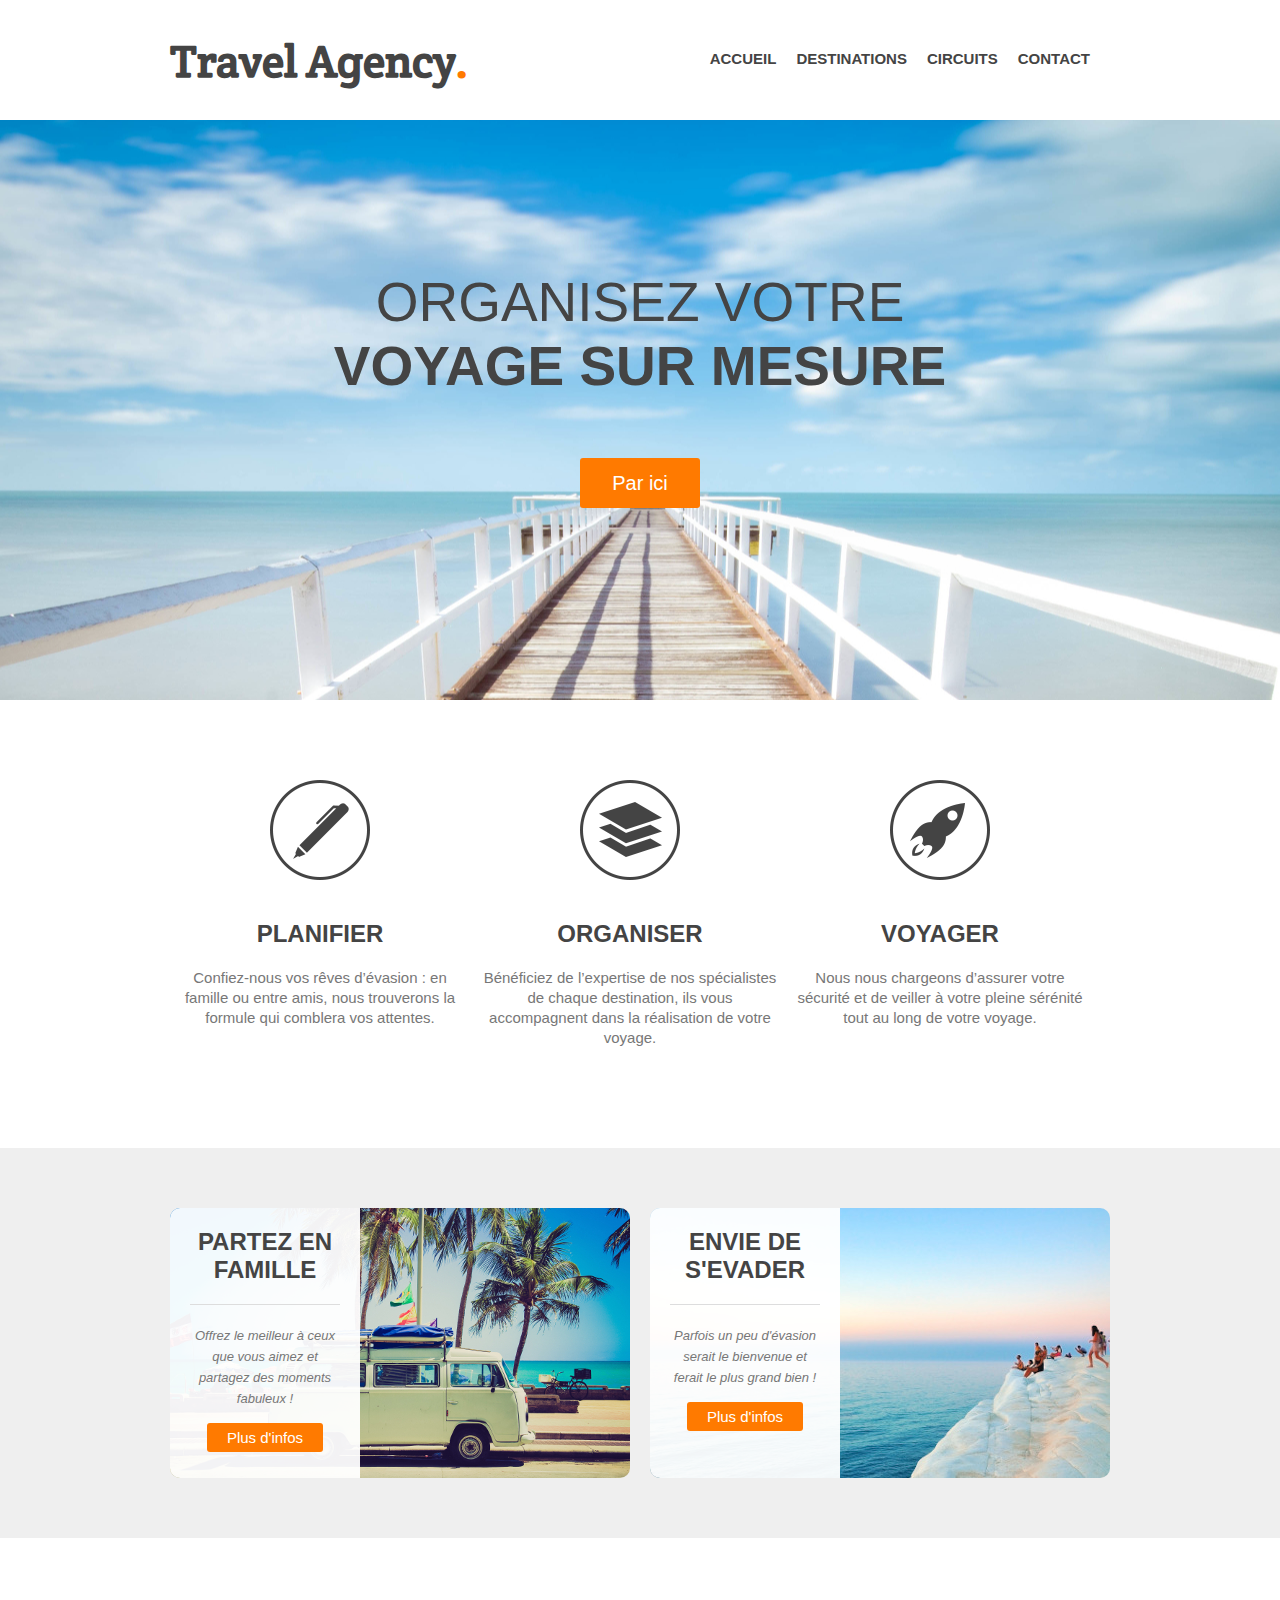
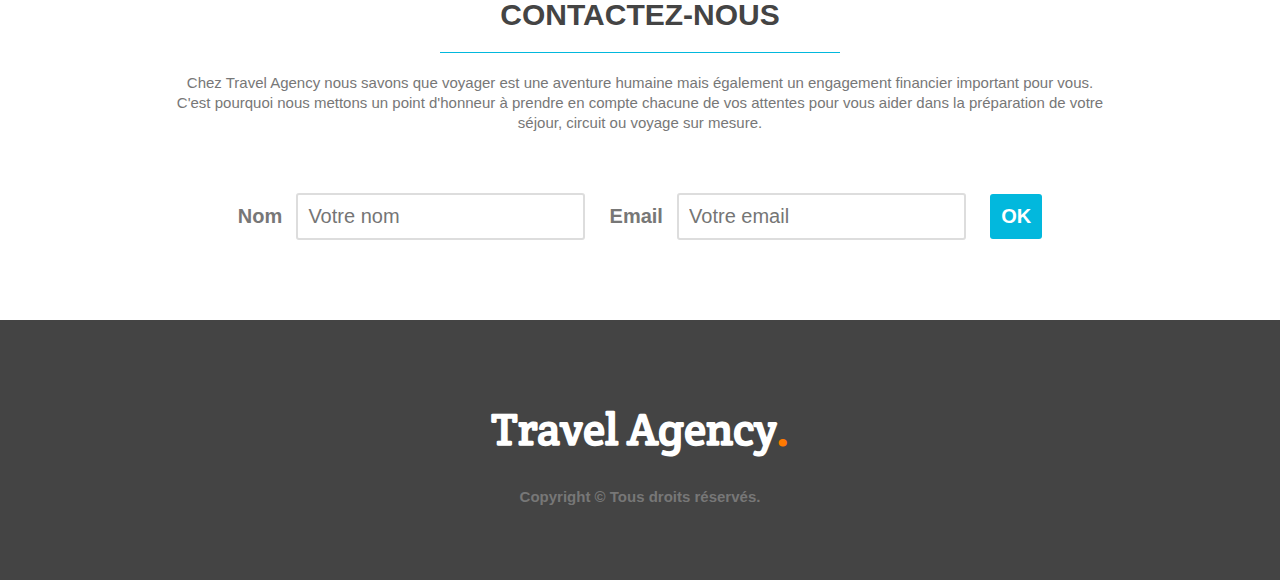
<file: index.html>
<!DOCTYPE html>
<html>
  <head>
    <meta charset="utf-8" />
    <link href="styles.css" rel="stylesheet" />
    <link
      href="http://fonts.googleapis.com/css?family=Crete+Round"
      rel="stylesheet"
    />
    <title>Travel Agency</title>
  </head>

  <body>
    <header>
      <div class="wrapper">
        <h1>Travel Agency<span class="orange">.</span></h1>
        <nav>
          <ul>
            <li><a href="#main-image">Accueil</a></li>
            <li><a href="#steps">Destinations</a></li>
            <li><a href="#possibilities">Circuits</a></li>
            <li><a href="#contact">Contact</a></li>
          </ul>
        </nav>
      </div>
    </header>

    <section id="main-image">
      <div class="wrapper">
        <h2>Organisez votre<br /><strong>voyage sur mesure</strong></h2>
        <a href="video.html" class="button-1">Par ici</a>
      </div>
    </section>

    <section id="steps">
      <div class="wrapper">
        <ul>
          <li id="step-1">
            <h4>Planifier</h4>
            <p>
              Confiez-nous vos rêves d’évasion : en famille ou entre amis, nous
              trouverons la formule qui comblera vos attentes.
            </p>
          </li>
          <li id="step-2">
            <h4>Organiser</h4>
            <p>
              Bénéficiez de l’expertise de nos spécialistes de chaque
              destination, ils vous accompagnent dans la réalisation de votre
              voyage.
            </p>
          </li>
          <li id="step-3">
            <h4>Voyager</h4>
            <p>
              Nous nous chargeons d’assurer votre sécurité et de veiller à votre
              pleine sérénité tout au long de votre voyage.
            </p>
          </li>
          <div class="clear"></div>
        </ul>
      </div>
    </section>

    <section id="possibilities">
      <div class="wrapper">
        <article style="background-image: url(images/article-image-1.jpg);">
          <div class="overlay">
            <h4>Partez en famille</h4>
            <p>
              <small
                >Offrez le meilleur à ceux que vous aimez et partagez des
                moments fabuleux !</small
              >
            </p>
            <a href="#" class="button-2">Plus d'infos</a>
          </div>
        </article>

        <article style="background-image: url(images/article-image-2.jpg);">
          <div class="overlay">
            <h4>Envie de s'evader</h4>
            <p>
              <small
                >Parfois un peu d'évasion serait le bienvenue et ferait le plus
                grand bien !</small
              >
            </p>
            <a href="#" class="button-2">Plus d'infos</a>
          </div>
        </article>

        <div class="clear"></div>
      </div>
    </section>

    <section id="contact">
      <div class="wrapper">
        <h3>Contactez-nous</h3>
        <p>
          Chez Travel Agency nous savons que voyager est une aventure humaine
          mais également un engagement financier important pour vous. C'est
          pourquoi nous mettons un point d'honneur à prendre en compte chacune
          de vos attentes pour vous aider dans la préparation de votre séjour,
          circuit ou voyage sur mesure.
        </p>

        <form>
          <label for="name">Nom</label>
          <input type="text" id="name" placeholder="Votre nom" />
          <label for="email">Email</label>
          <input type="text" id="email" placeholder="Votre email" />
          <input type="submit" value="OK" class="button-3" />
        </form>
      </div>
    </section>

    <footer>
      <div class="wrapper">
        <h1>Travel Agency<span class="orange">.</span></h1>
        <div class="copyright">Copyright © Tous droits réservés.</div>
      </div>
    </footer>
  </body>
</html>
</file>
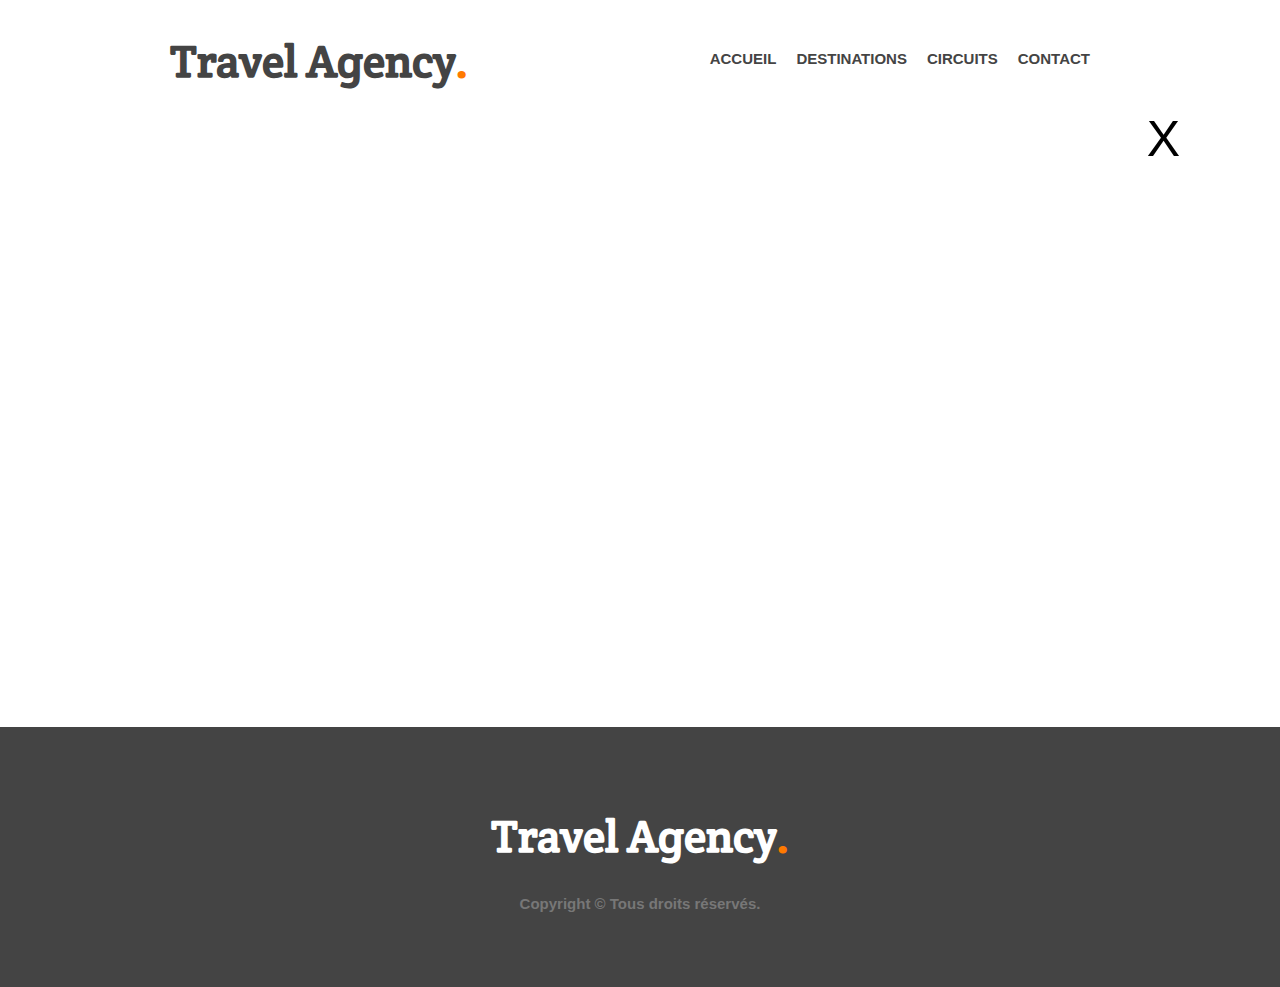
<file: video.html>
<!DOCTYPE html>
<html>
  <head>
    <meta charset="utf-8" />
    <link href="styles.css" rel="stylesheet" />
    <link
      href="http://fonts.googleapis.com/css?family=Crete+Round"
      rel="stylesheet"
    />
    <title>Travel Agency</title>
  </head>

  <body class="video-page">
    <header>
      <div class="wrapper">
        <h1>Travel Agency<span class="orange">.</span></h1>
        <nav>
          <ul>
            <li><a href="index.html">Accueil</a></li>
            <li><a href="index.html">Destinations</a></li>
            <li><a href="index.html">Circuits</a></li>
            <li><a href="index.html">Contact</a></li>
          </ul>
        </nav>
      </div>
    </header>

    <iframe
      width="800"
      height="450"
      src="https://www.youtube.com/embed/yimlIZEJwPY?autoplay=1"
      frameborder="0"
      allow="accelerometer; autoplay; encrypted-media; gyroscope; picture-in-picture"
      allowfullscreen
    ></iframe>
    <div class="cont">
      <a class="close" href="index.html"> X </a>
    </div>
    <footer>
      <div class="wrapper">
        <h1>Travel Agency<span class="orange">.</span></h1>
        <div class="copyright">Copyright © Tous droits réservés.</div>
      </div>
    </footer>
  </body>
</html>
</file>
<file: styles.css>
/* GENERAL */

* {
  margin: 0;
  padding: 0;
}
body {
  font-family: Arial, sans-serif;
  font-size: 15px;
}
h1,
h2,
h3,
h4 {
  color: #444;
}
h1 {
  font-family: "Crete Round", serif;
  font-size: 45px;
}
h2 {
  font-size: 55px;
}
h3 {
  font-size: 30px;
}
h4 {
  font-size: 24px;
}
p {
  line-height: 20px;
  color: #777;
}
ul {
  list-style: none;
}
a {
  text-decoration: none;
  color: #444;
}
.wrapper {
  width: 940px;
  margin: 0 auto;
  padding: 0 10px;
}
.orange {
  color: #ff7a00;
}
.clear {
  clear: both;
}
small {
  font-size: 13px;
  font-style: italic;
}

/* HEADER */

header {
  height: 120px;
}
header h1 {
  float: left;
  margin-top: 32px;
}
header nav {
  float: right;
  margin-top: 50px;
}
header nav ul li {
  float: left;
  display: inline-block;
}
header nav ul li a {
  text-transform: uppercase;
  font-weight: bold;
  margin-right: 20px;
}

/* MAIN IMAGE */

#main-image {
  height: 580px;
  background: url("images/main.jpg") center;
}
#main-image h2 {
  font-weight: normal;
  text-transform: uppercase;
  text-align: center;
  padding: 150px 0 40px 0;
  margin-bottom: 20px;
}
.button-1 {
  display: block;
  width: 120px;
  height: 50px;
  background: #ff7a00;
  color: #fff;
  font-size: 20px;
  margin: 0 auto;
  line-height: 50px;
  text-align: center;
  border-radius: 3px;
}
.button-1:hover {
  background: #02b8dd;
}

/* STEPS */

#steps ul {
  margin: 80px 0;
}
#steps ul li {
  width: 300px;
  float: left;
  padding-top: 140px;
  text-align: center;
  margin-right: 10px;
}
#steps h4 {
  text-transform: uppercase;
  margin-bottom: 20px;
}
#steps p {
  margin-bottom: 20px;
}
#step-1 {
  background: url("images/steps-icon-1.png") no-repeat top center;
}
#step-2 {
  background: url("images/steps-icon-2.png") no-repeat top center;
}
#step-3 {
  background: url("images/steps-icon-3.png") no-repeat top center;
}

/* POSSIBILITIES */

#possibilities {
  background-color: #efefef;
  padding: 60px 0;
}
#possibilities article {
  width: 460px;
  height: 270px;
  float: left;
  border-radius: 10px;
}
#possibilities article:first-child {
  margin-right: 20px;
}
.overlay {
  background: rgba(255, 255, 255, 0.95);
  height: 100%;
  width: 190px;
  padding: 20px;
  border-radius: 10px 0 0 10px;
  text-align: center;
  box-sizing: border-box;
}
article h4 {
  border-bottom: 1px solid #ddd;
  padding-bottom: 20px;
  text-transform: uppercase;
  margin-bottom: 20px;
  text-align: center;
}
#possibilities p {
  text-align: center;
  margin-bottom: 20px;
}
.button-2 {
  color: #fff;
  background-color: #ff7a00;
  padding: 6px 20px;
  border-radius: 3px;
}
.button-2:hover {
  color: #fff;
  background-color: #02b8dd;
}

/* CONTACT */

#contact {
  padding: 60px 0;
  text-align: center;
}
#contact h3 {
  width: 400px;
  text-transform: uppercase;
  margin: 0 auto 20px auto;
  border-bottom: 1px solid #02b8dd;
  padding-bottom: 20px;
}
form {
  margin: 60px 0 20px 0;
}
label {
  font-weight: bold;
  font-size: 20px;
  margin-right: 10px;
  color: #777;
}
input[type="text"] {
  padding: 10px;
  font-size: 20px;
  margin-right: 20px;
  border: 2px solid #ddd;
  border-radius: 3px;
}
.button-3 {
  color: #fff;
  font-size: 20px;
  font-weight: bold;
  padding: 11px;
  background-color: #02b8dd;
  border-style: none;
  border-radius: 3px;
}
.button-3:hover {
  color: #fff;
  background-color: #444;
}

/* FOOTER */

footer {
  height: 260px;
  background-color: #444;
}
footer h1 {
  color: #fff;
  text-align: center;
  padding-top: 80px;
}
.copyright {
  text-align: center;
  font-weight: bold;
  padding-top: 30px;
  color: #777;
}

/* video */
video-page {
}
iframe {
  margin: 2% 0 10% 20%;
}
.cont {
  position: fixed;
  right: 100px;
  top: 110px;
}
.close {
  font-size: 50px;
  font-weight: lighter;
  color: black;
}
.close:hover {
  color: red;
}
</file>
